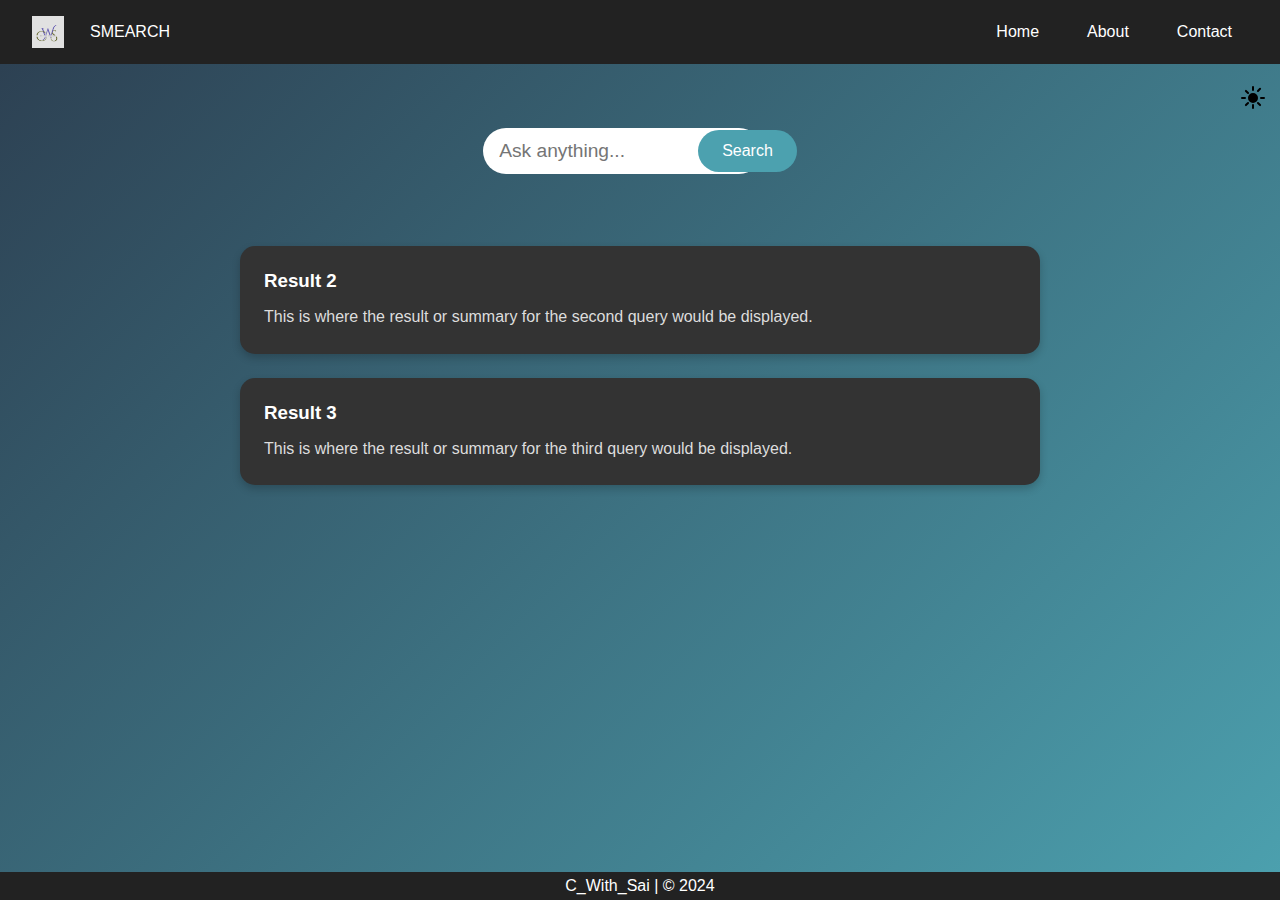
<file: Main/front end/src/index.html>
<!DOCTYPE html>
<html lang="en">
<head>
    <meta charset="UTF-8">
    <meta name="viewport" content="width=device-width, initial-scale=1.0">
    <title>Smaerch</title>
    <link rel="stylesheet" href="../style.css">
</head>
<body>

    <!-- Header -->
    <header class="header">
        <div class="logo">
            <img src="../favic/C (1).png" alt="Logo Icon" class="logo-icon">
            <h1><a href="Home.html">SMEARCH</a></h1>
        </div>
        
        
        <nav class="nav">
            <ul>
                <li><a href="./Home.html" >Home</a></li>
                <li><a href="#">About</a></li>
                <li><a href="#">Contact</a></li>
            </ul>
        </nav>
    </header>

    <!-- Main Content -->
    <main class="main-content">
        <button class="theme-toggle" id="theme-toggle-btn">
            <svg xmlns="http://www.w3.org/2000/svg" width="24" height="24" fill="currentColor" class="brightness-icon" viewBox="0 0 24 24">
                <path d="M12 7a5 5 0 100 10 5 5 0 000-10zm0-7a1 1 0 011 1v3a1 1 0 01-2 0V1a1 1 0 011-1zM12 23a1 1 0 01-1-1v-3a1 1 0 012 0v3a1 1 0 01-1 1zM1 11h3a1 1 0 010 2H1a1 1 0 010-2zm19 0h3a1 1 0 010 2h-3a1 1 0 010-2zM4.22 4.22a1 1 0 011.42 0l2.12 2.12a1 1 0 01-1.42 1.42L4.22 5.64a1 1 0 010-1.42zM16.24 16.24a1 1 0 011.42 0l2.12 2.12a1 1 0 01-1.42 1.42l-2.12-2.12a1 1 0 010-1.42zM4.22 19.78a1 1 0 010-1.42l2.12-2.12a1 1 0 011.42 1.42l-2.12 2.12a1 1 0 01-1.42 0zM16.24 5.64a1 1 0 010-1.42l2.12-2.12a1 1 0 011.42 1.42l-2.12 2.12a1 1 0 01-1.42 0z"/>
            </svg>
        </button>
        

        
        
        <!-- Search Box Section -->
        <section class="search-section">
            <div class="search-container">
                <input type="text" class="search-bar" id='search-bar'placeholder="Ask anything...">
                <button class="search-button">Search</button>
            </div>
        </section>

        <!-- Information Cards Section -->
         
        <section class="info-section">
                <h3 class="splh3" id="splh3"></h3>
            <div class="card">
                <h3>Result 2</h3>
                <p>This is where the result or summary for the second query would be displayed.</p>
            </div>
            <div class="card">
                <h3>Result 3</h3>
                <p>This is where the result or summary for the third query would be displayed.</p>
            </div>
        </section>
    </main>

    <!-- Footer -->
    <footer class="footer">
        <p>C_With_Sai | &copy; 2024</p>
    </footer>

</body>
<script src="../script.js"></script>
</html>
</file>
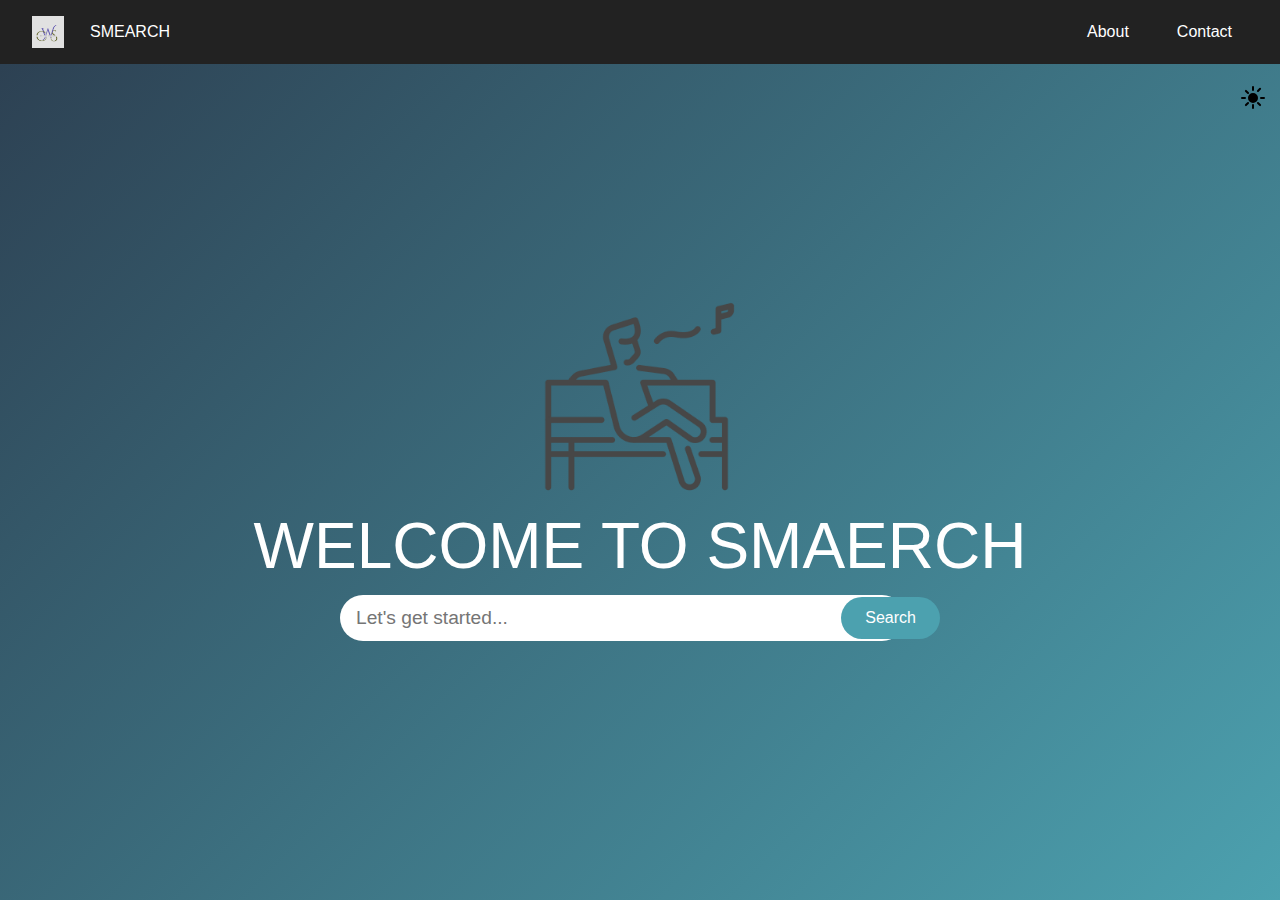
<file: Main/front end/src/Home.html>
<!DOCTYPE html>
<html lang="en">

<head>
    <meta charset="UTF-8">
    <meta name="viewport" content="width=device-width, initial-scale=1.0">
    <title>Smaerch</title>
    <link rel="stylesheet" href="../style.css">
    
</head>
<body>

    <!-- Header -->
    <header class="header">
        <div class="logo">
            <img src="../favic/C (1).png" alt="Logo Icon" class="logo-icon">
            <h1><a href="Home.html">SMEARCH</a></h1>
        </div>
        
        
        <nav class="nav">
            <ul>
                <li><a href="#">About</a></li>
                <li><a href="#">Contact</a></li>
            </ul>
        </nav>
    </header>
    
    <main class="home-main-content">
        <button class="theme-toggle" id="theme-toggle-btn">
            <svg xmlns="http://www.w3.org/2000/svg" width="24" height="24" fill="currentColor" class="brightness-icon" viewBox="0 0 24 24">
                <path d="M12 7a5 5 0 100 10 5 5 0 000-10zm0-7a1 1 0 011 1v3a1 1 0 01-2 0V1a1 1 0 011-1zM12 23a1 1 0 01-1-1v-3a1 1 0 012 0v3a1 1 0 01-1 1zM1 11h3a1 1 0 010 2H1a1 1 0 010-2zm19 0h3a1 1 0 010 2h-3a1 1 0 010-2zM4.22 4.22a1 1 0 011.42 0l2.12 2.12a1 1 0 01-1.42 1.42L4.22 5.64a1 1 0 010-1.42zM16.24 16.24a1 1 0 011.42 0l2.12 2.12a1 1 0 01-1.42 1.42l-2.12-2.12a1 1 0 010-1.42zM4.22 19.78a1 1 0 010-1.42l2.12-2.12a1 1 0 011.42 1.42l-2.12 2.12a1 1 0 01-1.42 0zM16.24 5.64a1 1 0 010-1.42l2.12-2.12a1 1 0 011.42 1.42l-2.12 2.12a1 1 0 01-1.42 0z"/>
            </svg>
        </button>
        
        
        <!-- Search Box Section -->
        <section class="home-search-section">
            <img src="../favic/happy.png" alt="vibe-logo" class="vibe-logo">
            <h1 >WELCOME TO SMAERCH</h1>
            <div class="home-search-container">
                <input type="text" class="home-search-bar" placeholder="Let's get started...">
                <button class="home-search-button" id="home-search-button">Search</button>
            </div>
        </section>

</body>
<script src="../script.js"></script>
</file>
<file: Main/front end/style.css>
/* General styles */
* {
    margin: 0;
    padding: 0;
    box-sizing: border-box;
    font-family: 'Roboto', sans-serif;
}

body {
    background: linear-gradient(135deg, #2c3e50, #4ca1af);
    color: #fff;
    font-family: Arial, sans-serif;
    min-height: 100vh;
}

/* Light Theme Styles */
body.light-theme {
    background: linear-gradient(135deg, #f0f0f0, #d2a2a2); /* Light background */
}



/* Header styles */
.header {
    background-color: #222;
    color: #fff;
    display: flex;
    justify-content: space-between;
    padding: 1rem 2rem;
    align-items: center;
}

.logo {
    display: flex;
    align-items: center;
}

.logo-icon {
    margin-right: 10px;
    width: 32px;
    height: 32px;
}
.theme-toggle {
    position: absolute; /* Position the item absolutely */
    top: 9%;         /* Distance from the top */
    right: 10px;  
    background: none;
    border: none;
    cursor: pointer;
    padding: 5px;
}
.theme-toggle:hover{
    transform: translateY(-3px);
}

.brightness-icon {
    width: 24px;
    height: 24px;
}

.logo h1 {
    font-size: 1rem;
    font-weight: 400;
    font-family: Verdana, Geneva, Tahoma, sans-serif;
}

.nav ul {
    list-style-type: none;
    display: flex;
    gap: 1rem;
}

.nav a , .logo a{
    color: #fff;
    text-decoration: none;
    font-size: 1rem;
    padding: 0.5rem 1rem;
    border-radius: 25px;
    transition: background-color 0.3s ease;
}

.nav a:hover {
    background-color: #4ca1af;
}

/* Main content styles */
.main-content {
    display: flex;
    flex-direction: column;
    align-items: center;
    justify-content: center;
    padding: 2rem;
    margin-top: 2rem;
    
}



.home-search-section h1 {
    font-size: 4rem;
    font-weight: 400;
    padding: 0.75rem 1rem;
    top: 30%;
    text-align: center;
    font-family: Verdana, Geneva, Tahoma, sans-serif;
}

/* Search Section */
.vibe-logo{
    width: 200px;
}
.home-search-section {
    display: flex;
    flex-direction: column; /* Stack children vertically */
    align-items: center; /* Center horizontally */
    justify-content: center; /* Center vertically */
    height: 90vh; /* Full viewport height */
    text-align: center; /* Center text */
}

.home-search-container {
    text-align: center;
    display: flex;
    justify-content: center;
    align-items: center;
    width: 100%;
    max-width: 600px;          /* Center text in the container */
}

.home-search-bar {
    width: 100%;
    padding: 0.75rem 1rem;
    border: none;
    border-radius: 25px;
    font-size: 1.2rem;
    outline: none;
    background-color: #fff;
    color: #333;
    transition: all 0.3s ease;               /* Set a width for the input */
}

.home-search-button {
    margin-left: -4rem;
    padding: 0.75rem 1.5rem;
    background-color: #4ca1af;
    color: #fff;
    border: none;
    border-radius: 25px;
    cursor: pointer;
    font-size: 1rem;
    transition: background-color 0.3s ease, transform 0.2s ease;          /* Space between input and button */
}

.search-section {
    margin-bottom: 3rem;
}

.search-container {
    display: flex;
    justify-content: center;
    align-items: center;
    width: 100%;
    max-width: 600px;
}

.search-bar {
    width: 100%;
    padding: 0.75rem 1rem;
    border: none;
    border-radius: 25px;
    font-size: 1.2rem;
    outline: none;
    background-color: #fff;
    color: #333;
    transition: all 0.3s ease;
}

.search-bar:focus , .home-search-bar:focus{
    border-color: #666;
    background-color: #f1f1f1;
}

.search-button {
    margin-left: -4rem;
    padding: 0.75rem 1.5rem;
    background-color: #4ca1af;
    color: #fff;
    border: none;
    border-radius: 25px;
    cursor: pointer;
    font-size: 1rem;
    transition: background-color 0.3s ease, transform 0.2s ease;
}

.search-button:hover , .home-search-button:hover{
    background-color: #2c3e50;
    transform: translateY(-3px);
}

/* Info Section (Results Display) */
.info-section {
    display: flex;
    flex-direction: column;
    gap: 1.5rem;
    width: 100%;
    max-width: 800px;
}

.splh3{
    color:rgb(0, 0, 0);
    font-size: 42px;
    font-weight: 90%;
}

.card {
    background-color: #333;
    padding: 1.5rem;
    border-radius: 15px;
    box-shadow: 0 4px 8px rgba(0, 0, 0, 0.2);
    transition: transform 0.2s ease, background-color 0.3s ease;
}

.card:hover {
    transform: translateY(-5px);
    background-color: #444;
}

.card h3 {
    margin-bottom: 0.75rem;
}

.card p {
    line-height: 1.6;
    color: #ddd;
}

/* Footer styles */
.footer {
    background-color: #222;
    color: #fff;
    text-align: center;
    padding: 0.3rem;
    position: fixed;
    bottom: 0;
    width: 100%;
}
</file>
